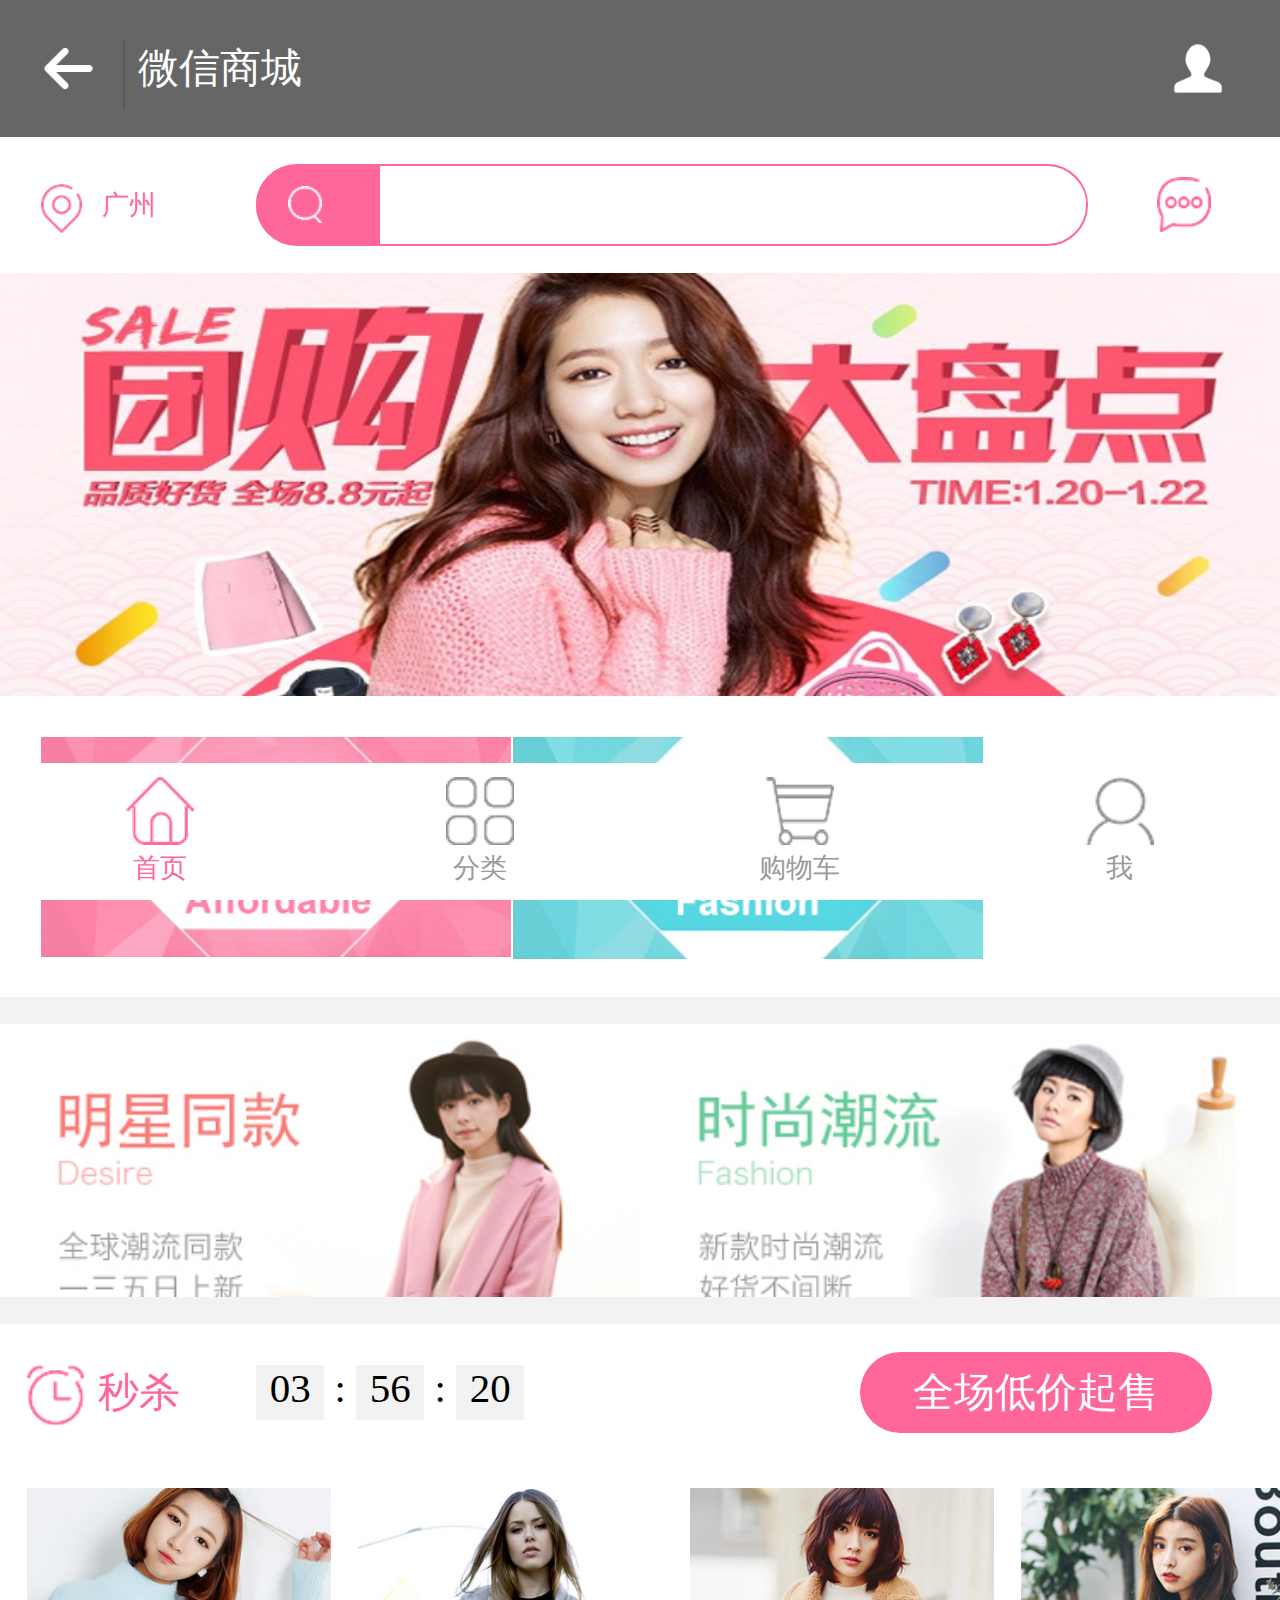
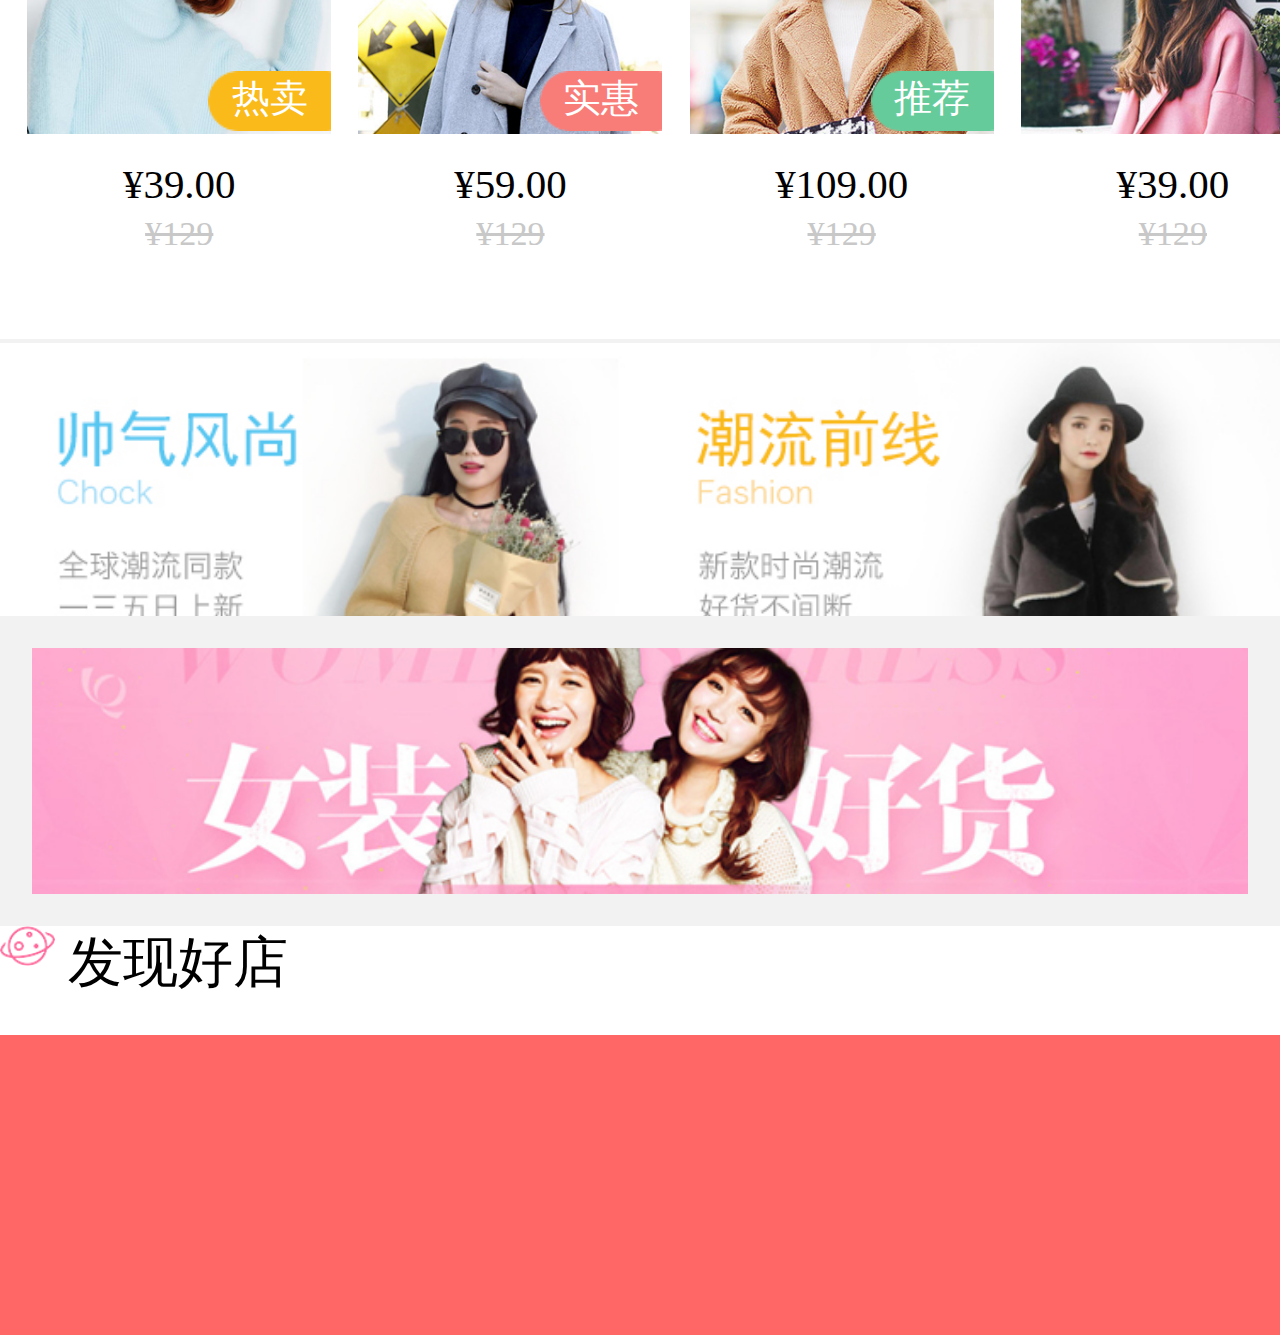
<file: demo.html>
<!doctype html>
<html lang="en">
<head>
	<meta charset="UTF-8" />
	<title>Document</title>
	<link rel="stylesheet" href="css/wx.css" />
	<meta name="viewport" content="width=device-width,initial-scale=1,minimum-scale=1,maximum-scale=1,user-scalable=no" />
</head>
<body>
	<div id="main">
		<div id="main_box">
			<div id="hear">
				<div class="jtl">
					<img src="images/jtl.png" alt="" />
				</div>
				<div class="hear_txt">微信商城</div>
				<div class="grzx">
					<img src="images/grzx.png" alt="" />
				</div>
			</div>
			<div id="foot">
				<div class="box box1">
					<div class="box_cent">						
						<u>
							<img src="images/house.png" alt="" />
						</u>
						<span>首页</span>
					</div>
				</div>
				<div class="box box2">
					<div class="box_cent">						
						<u>
							<img src="images/nav.png" alt="" />
						</u>
						<span>分类</span>
					</div>
				</div>
				<div class="box box2">
					<div class="box_cent">						
						<u>
							<img src="images/cart.png" alt="" />
						</u>
						<span>购物车</span>
					</div>
				</div>
				<div class="box box2">
					<div class="box_cent">						
						<u>
							<img src="images/my.png" alt="" />
						</u>
						<span>我</span>
					</div>
				</div>
			</div>
			<!-- 导航搜索 -->
			<div class="top_nav">
				<div class="left">
					<div class="left_box">
						<u></u>
						<span>广州</span>
					</div>
				</div>
				<div class="input_box">
					<div class="box">
						<div class="box_bg"></div>
						<input class="box_input" type="text" />
						<u class="input_u"></u>
					</div>
				</div>
				<div class="right">
					<div class="right_box"></div>
				</div>
			</div>
			<div id="center">
				<div class="center_top">	
					<!-- 首页轮播图 -->
					<div class="lbt"><img src="images/big_t1.jpg"></div>
					<!-- 轮播图下推荐-->
					<div class="lbt_box">
						<div class="lbt_l"></div>
						<div class="lbt_r"></div>
					</div>
				</div>
				<!-- 明星同款   时尚潮流 -->
				<div class="center_box">
					<div class="center_box_left cb1"></div>
					<div class="center_box_right cb1"></div>
				</div>
				<!--秒杀倒计时-->
				<div class="timer">
					<div class="timer_top">
						<div class="timer_top_left">
							<div class="clock">
								<u></u>
								<span>秒杀</span>
							</div>
							<div class="time">
								<span>03</span>
								<u>:</u>
								<span>56</span>
								<u>:</u>
								<span>20</span>
							</div>
						</div>
						<div class="timer_top_right">
							<div class="box">
								全场低价起售
							</div>
						</div>
					</div>
					<!-- 秒杀拖动轮播-->
					<div class="timer_bottom">
						<div class="timer_bottom_box">
							<div class="timer_pic">
								<div class="timer_pic_top pic1">
									<div class="pic_box">热卖</div>
								</div>
								<div class="timer_pic_bottom">
									<p>¥39.00</p>
									<i>¥129</i>
								</div>
							</div>
							<div class="timer_pic">
								<div class="timer_pic_top pic2">
									<div class="pic_box">实惠</div>
								</div>
								<div class="timer_pic_bottom">
									<p>¥59.00</p>
									<i>¥129</i>
								</div>
							</div>
							<div class="timer_pic">
								<div class="timer_pic_top pic3">
									<div class="pic_box">推荐</div>
								</div>
								<div class="timer_pic_bottom">
									<p>¥109.00</p>
									<i>¥129</i>
								</div>
							</div>
							<div class="timer_pic">
								<div class="timer_pic_top pic4"></div>
								<div class="timer_pic_bottom">
									<p>¥39.00</p>
									<i>¥129</i>
								</div>
							</div>
						</div>
					</div>
				</div>
				<!-- 帅气风尚  潮流前线 -->
				<div class="center_box2">
					<div class="center_box2_left cb2"></div>
					<div class="center_box2_right cb2"></div>
				</div>
				<!--  女装好货  -->
				<div class="Ladies"></div>
				<!--   发现好店     -->
				<div class="find">
					<div class="find_top">
						<u></u>
						<span>发现好店</span>
						<div class="find_top_right"></div>
					</div>
				</div>
			</div>
		</div>
	</div>
</body>
</html>
</file>
<file: css/wx.css>
html, body, ul, li, ol, dl, dd, dt, p, h1, h2, h3, h4, h5, h6, form, fieldset, legend, img {
    margin: 0;
    padding: 0;
}
li{
	list-style: none
}
a{
	text-decoration: none;
}
html,
body{
	width: 100%;
	height: 100%;
}
	@media screen and (min-width: 320px) {html{font-size:42.67px;}}
	@media screen and (min-width: 360px) {html{font-size:48px;}}
	@media screen and (min-width: 375px) {html{font-size:50px;}}
	@media screen and (min-width: 412px) {html{font-size:54.93px;}}
	@media screen and (min-width: 414px) {html{font-size:55.2px;}}
	@media screen and (min-width: 546px) {html{font-size:72.8px;}}
	@media screen and (min-width: 568px) {html{font-size:75.73px;}}
	@media screen and (min-width: 640px) {html{font-size:85.33px;}}
	@media screen and (min-width: 667px) {html{font-size:88.93px;}}
	@media screen and (min-width: 732px) {html{font-size:97.6px;}}
	@media screen and (min-width: 736px) {html{font-size:98.13px;}}
	@media screen and (min-width: 750px) {html{font-size:100px;}}
	@media screen and (min-width: 768px) {html{font-size:102.4px;}}
	@media screen and (min-width: 1024px) {html{font-size:136.53px;}}
	@media screen and (min-width: 1366px) {html{font-size:182.13px;}}
body{
	font-size: 100%;
}
#main{
	height: 100%;
	background-color: #f2f2f2;
}
#main_box{
	height: 100%;
	position: relative;
}
/*============头部===========*/
#hear{
	position: fixed;
	top: 0;
	left: 0;
	z-index: 99;
	width: 100%;
	height: 1rem;
	padding: .3rem;
	background-color: #666;
	box-sizing: border-box;
}
#hear .jtl,#hear .grzx{
	width: .5rem;
	height: .5rem;
	position: relative;
}
#hear .hear_txt{
	float: left;
	margin-left: .1rem;
	color:#fff;
    font-size: .3rem;
	margin-bottom: .2rem;
}
.jtl img,.grzx img{
	position: absolute;
	top: 0;
	left: 0;
	width: .4rem;
	height: .4rem;
}
#hear .jtl{
	padding-right: .1rem;
	float:left;
	border-right: .02rem solid #595959;
}

#hear .grzx{
	float: right;
}
/*==============脚部===============*/
#foot{
	position: fixed;
	bottom: 0;
	left: 0;
	width: 100%;
	height: 1rem;
	z-index: 99;
	background-color: #fff;
	box-sizing: border-box;
}
#foot .box{
	width: 25%;
	height: 100%;
	float: left;
}

.box .box_cent{
	width: 1rem;
	height: 1rem;
	margin: 0 auto;
	/*text-align: center;*/
}
.box1 .box_cent{
	color:#ff6699;
}
.box2 .box_cent{
	color:#999;
}
.box_cent u{
	display: inline-block;
	width: .5rem;
	height: .5rem;
	position: absolute;
	top: .1rem;
	
}
.box_cent u img{
	width: .5rem;
	height: .5rem;
	float: left;
	padding: 0 0.25rem;
}
.box_cent span{
	position: absolute;
	bottom: .1rem;
	width: 1rem;
	display: inline-block;
	text-align: center;
	font-size: 0.2rem;
}
#main_box .top_nav{
	width: 100%;
	height: 1rem;
	background-color: #fff;
	position: fixed;
	top: 1rem;
	left: 0;
	z-index: 88;
}
.top_nav .left{
	width: 20%;
	height: 100%;
	padding: .2rem .1rem;
	box-sizing: border-box;
	float: left;
}
.left .left_box{
	height: .5rem;
	margin: 0 auto;
}
.top_nav .left u{
	display: inline-block;
	width: .3rem;
	height: .4rem;
	float: left;
	margin: .15rem .15rem 0 .2rem;
	background: url(../images/dw.png) no-repeat;
	background-size: 100%;
}
.top_nav .left span{
	display: inline-block;
	margin-top: .17rem;
	width: .6rem;
	height: .3rem;
	float: left;
	font-size: .2rem;
	color:#FF6699;
}
.top_nav .input_box{
	width: 65%;
	height: 100%;
	padding: .2rem 0;
	box-sizing: border-box;
	float: left;
}
.input_box .box{
	width: 100%;
	height: .6rem;
	border-radius:.5rem;
	box-sizing: border-box;
	position: relative;
	border :.02rem solid #FF6699;
}
.box .box_bg{
	position: absolute;
	top: -1px;
	left: -2px;
	z-index: 0;
	width: 15%;
	height: .59rem;
	border-radius:.5rem 0 0 .5rem;
	background-color: #ff6699;
}
.box .input_u{
	width: .25rem;
	height: .3rem;
	margin: 0.15rem 0 0 .22rem;
	float: left;
	display: inline-block;
	position: absolute;
	background: url("../images/fdj.png") no-repeat;
	background-size: 100%;
}
.box .box_input{
	width: 83%;
	height:.45rem;
	border: none;
	outline: none;
	margin-top: .04rem;
	padding-left: .1rem;
	position: absolute;
	right:0;
	border-radius: 0 45rem 45rem 0;
	float: right;
}
.top_nav .right{
	width: 15%;
	height: 100%;
	float: left;
	padding: .3rem .3rem;
	box-sizing: border-box;
}
.right .right_box{
	margin: 0 auto;
	width: .4rem;
	height: .4rem;
	background: url(../images/xiaoxi.png) no-repeat;
	background-size: 100%;
}
/*================中部==============*/
#center{
	width: 100%;
	position: absolute;
	top: 1rem;
	left: 0;
	background-color: #f2f2f2;
	margin-bottom: 1rem;
}
#center .center_top{
	width: 100%;
	height: 5.3rem;
	background-color: #fff;
	margin-top: 1rem;
}
/*================中部轮播图===========*/
#center .lbt{
	width: 100%;
	height: 3.1rem;
}
#center .lbt img{
	width: 100%;
	height: 3.1rem;
}
#center .lbt_box{
	width: 6.9rem;
	height: 1.8rem;
	margin: .3rem;
}
.lbt_box .lbt_l,.lbt_box .lbt_r{
	width: 3.44rem;
	height: 1.8rem;
	float: left;
}
.lbt_box .lbt_l{
	margin-right: .02rem;
	background: url("..//images/c_t1.jpg") no-repeat;
	background-size: 100%;
}
.lbt_box .lbt_r{
	background: url("..//images/c_t2.jpg") no-repeat;
	background-size: 100%;
}

#center .center_box{
	width: 100%;
	height: 2rem;
	margin-top: .2rem;
}
/*  ================ 明星同款   时尚潮流-============== */
.center_box .cb1{
	width: 50%;
	height: 100%;
	float: left;	
}
.center_box .center_box_left{
	background: url("../images/gg11.jpg") no-repeat;
	background-size:100% ;
}
.center_box .center_box_right{
	background: url("../images/gg22.jpg") no-repeat;
	background-size:100% ;
}
/*    =======秒杀==========   */
#center .timer{
	width: 100%;	
	height: 4.5rem;
	margin-top: .2rem;
	background-color: #fff;
}
.timer .timer_top{
	width: 100%;
	height: 1rem;
}
.timer_top .timer_top_left,.timer_top .timer_top_right{
	width: 50%;
	height: 1rem;
	float: left;
}
.timer_top_left .clock{
	width: 40%;
	height: 100%;
	float: left;
	background-color: #fff;
}
.clock u{
	width: .42rem;
	height: .44rem;
	float: left;
	margin: .3rem .1rem 0 .2rem;
	background: url("../images/clock.png") no-repeat;
	background-size:100%;
}
.clock span{
	display: inline-block;
	width: .7rem;
	height: .5rem;
	float: left;
	margin-top: .3rem;
	font-size:.3rem;
	color:#ff6699;
}
.timer_top_left .time{
	width: 60%;
	height: 100%;
	float: left;
	box-sizing: border-box;
	padding: .3rem 0;
	font-size: .3rem;
}
.time span{
	display: inline-block;
	width: .5rem;
	height: .4rem;
	text-align: center;
	background-color: #f2f2f2;
}
.time u{
	text-decoration: none;
}
.timer_top_right .box{
	width:55%;
	height: .6rem;
	margin: .2rem .5rem 0 0;
	float: right;
	background-color: #ff6699;
	border-radius: .8rem;
	font-size: .3rem;
	color:#fff;
	text-align: center;
	box-sizing: border-box;
	padding: .1rem;
}
.timer .timer_bottom{
	overflow: hidden;
	height: 3em;
	width: ;
	padding-left: .1rem;
	overflow: hidden;
}
.timer_bottom .timer_bottom_box{
	height: 100%;
	width: 150%;
}
.timer_bottom_box .timer_pic{
	width: 16%;
	height: 100%;
	margin: 0 .1rem;
	float: left;
	box-sizing: border-box;
	background-color: #fff;
}
.timer_pic .timer_pic_top{
	width: 100%;
	height: 1.8rem;
	margin-top: .2rem;
	position: relative;
}
.timer_pic .pic1{
	background: url(../images/bmm6.jpg) no-repeat;
	background-size:100% ;
}
.pic_box{
	width: .9rem;
	height: .46rem;
	position: absolute;
	bottom: 0;
	right: 0;
	color:#fff;
	text-align: center;
	line-height: .40rem;
	font-size: .28rem;
}
.pic1 .pic_box{
	background:url("../images/orange.png") no-repeat;	
	background-size: 100%;
}
.pic2 .pic_box{
	background:url("../images/red.png") no-repeat;
	background-size: 100%;	
}
.pic3 .pic_box{
	background:url("../images/green.png") no-repeat;	
	background-size: 100%;
}
.timer_pic .pic2{
	background: url(../images/bmm2.jpg) no-repeat;
	background-size:100% ;
}
.timer_pic .pic3{
	background: url(../images/bmm1.jpg) no-repeat;
	background-size:100% ;
}
.timer_pic .pic4{
	background: url(../images/bmm4.jpg) no-repeat;
	background-size:100% ;
}
.timer_pic .timer_pic_bottom{
	width: 100%;
	height: 1rem;
	margin-top: .2rem;
	text-align: center;
	font-size: .3rem;
}
.timer_pic_bottom i{
	font-style: normal;
	font-size: .25rem;
	text-decoration:line-through;
	color:#c8c8c8;
}
/* 帅气风尚  潮流前线   */
#center .center_box2{
	width: 100%;
	height: 2rem;
	margin-top: .03rem;
}
.center_box2 .cb2{
	width: 50%;
	height: 100%;
	float: left;	
}
.center_box2 .center_box2_left{
	background: url("../images/gg33.jpg") no-repeat;
	background-size:100% ;
}
.center_box2 .center_box2_right{
	background: url("../images/gg44.jpg") no-repeat;
	background-size:100% ;
}
/*  ==========女装好货 =======*/
.Ladies{
	width: 95%;
	height: 1.8rem;
	margin: 2.5%;
	background:url("../images/bgg1.jpg");
	background-size: 100%;
	box-sizing: border-box;
}
/*=========发现好货==========*/
.find{
	width: 100%;
	height: 3rem;
	background-color: #ff6666;
}
.find .find_top{
	width: 100%;
	height: .8rem;
	background-color: #fff;
	font-size: .4rem;
}
.find_top u{
	display: inline-block;
	width: .4rem;
	height: .4rem;
	background: url("../images/find.png") no-repeat;
	background-size: 100%;
}
.find_top span{
	display: inline-block;
	height: .4rem;
}
</file>
